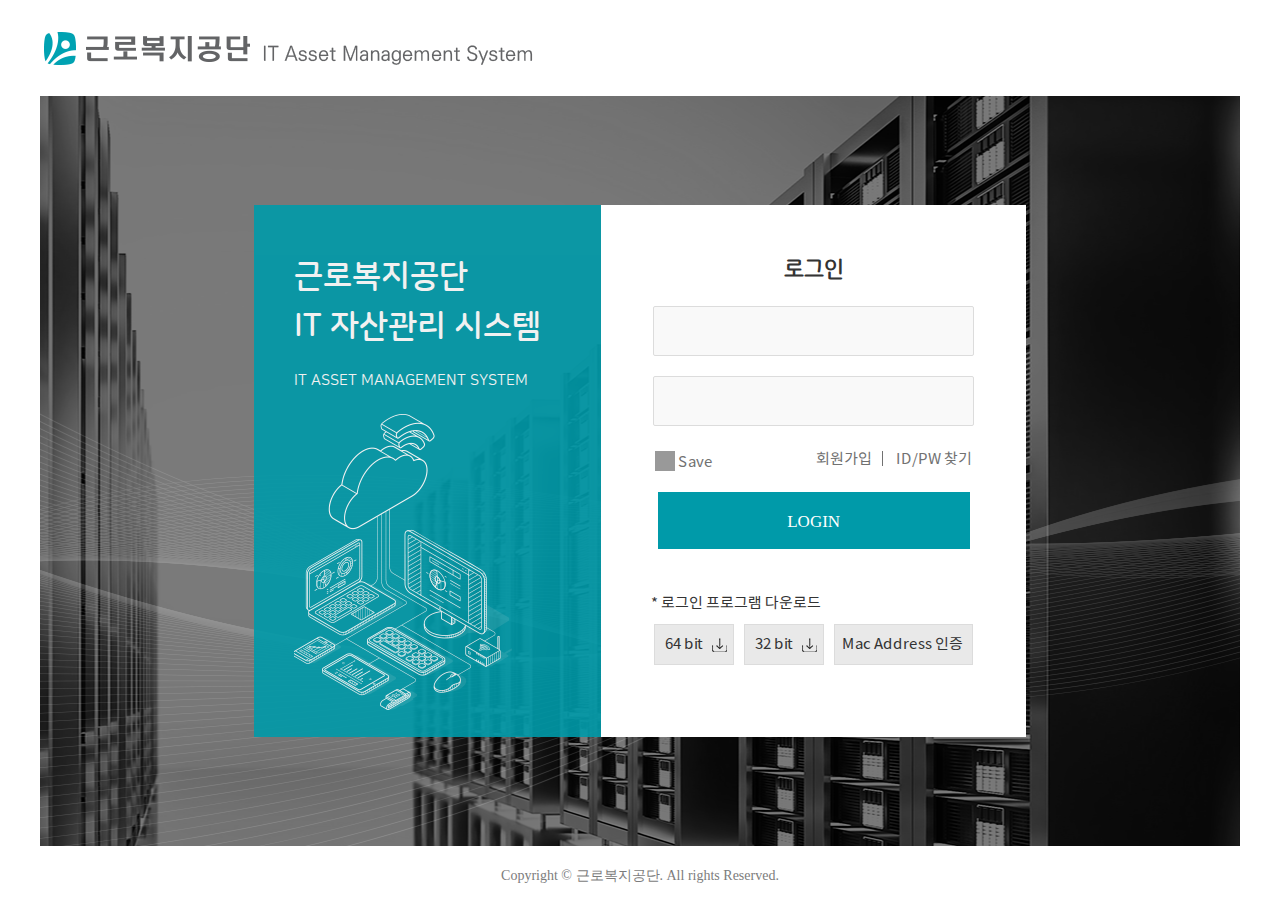
<file: ITAMNEW/target/itam-1.0.0-BUILD-SNAPSHOT/resources/ITAM/index.html>
<!DOCTYPE html>
<html lang="en" class="no-js">
<html xmlns="http://www.w3.org/1999/xhtml" xml:lang="en" lang="en">
<head>
    <title>근로복지공단 ITAM</title>
    <meta http-equiv="Content-Type" content="text/html; charset=utf-8" />
    <meta http-equiv="Content-Script-Type" content="text/javascript" />
    <meta http-equiv="Content-Style-Type" content="text/css" />
    <meta http-equiv="X-UA-Compatible" content="IE=edge" />
    <meta name="viewport" content="width=device-width,initial-scale=1.0,minimum-scale=1.0,maximum-scale=1.0,user-scalable=no">
    <link rel="stylesheet" type="text/css" href="css/import.css" />
    <script type="text/javascript" src="js/jquery-1.9.1.js"></script>
    <script type="text/javascript" src="js/script.js"></script>
</head>
<body>
<ul id="go-main">
    <li><a href="#a" title="본문 바로가기" >본문 바로가기</a></li>
</ul>
<div class="main-wrap">
    <header>
        <div class="main-header">
            <img src="img/main/main-logo.png" alt="" title="근로복지 공단">
        </div>
    </header>

    <div class="main-center ">
        <div class="login-box">
            <div class="left-login">
                    <h2 class="pd-b20"><b>근로복지공단 <div class="pd-b5"></div> IT 자산관리 시스템</b></h2>
                    <div class="login-lams pd-b20 pd-l40">
                        <p>IT ASSET MANAGEMENT SYSTEM</p>
                    </div>

                    <div class="image-login pd-l40">
                        <img src="img/main/bg-login.png" alt="" title="근로복지공단 IT 자산관리 시스템">
                    </div>
            </div>
            
            <div class="right-login">   
                <div class="align-login">
                    <h3 class="login-title">로그인</h3>
                    <form method="post">
                        <input name="usarid" type="text" class="login-id">
                        <input name="password" type="password" class="login-id">
                        
                        <ul>
                            <li><input type="checkbox" name="saveId" /> <label for="saveId">Save</lavel></li>
                            <li><a href="#" title="회원가입" class="li-su">회원가입</a></li>
                            <li><a href="#" title="ID/PW 찾기">ID/PW 찾기</a></li>
                        </ul>

                        <div class="login-button">
                            <a href="#" title="LOGIN">LOGIN</a>
                        </div>
                    </form>    

                    <div class="login-text pd-b10 ">
                        <p>* 로그인 프로그램 다운로드</p>
                    </div>

                    <div class="login-program">
                        <a href="#" totle="64bit" class="download-image">64 bit</a>
                        <a href="#" totle="32bit" class="download-image">32 bit</a>
                        <a href="#" totle="Mac Address 인증">Mac Address 인증</a>
                    </div>
                </div>
            </div>
        </div>
    </div>
    
    <footer>
        <div class="main-footer">
            <p>Copyright © 근로복지공단. All rights Reserved.</p>
        </div>
    </footer>
</div>
</body>
</body>
</html>
</file>
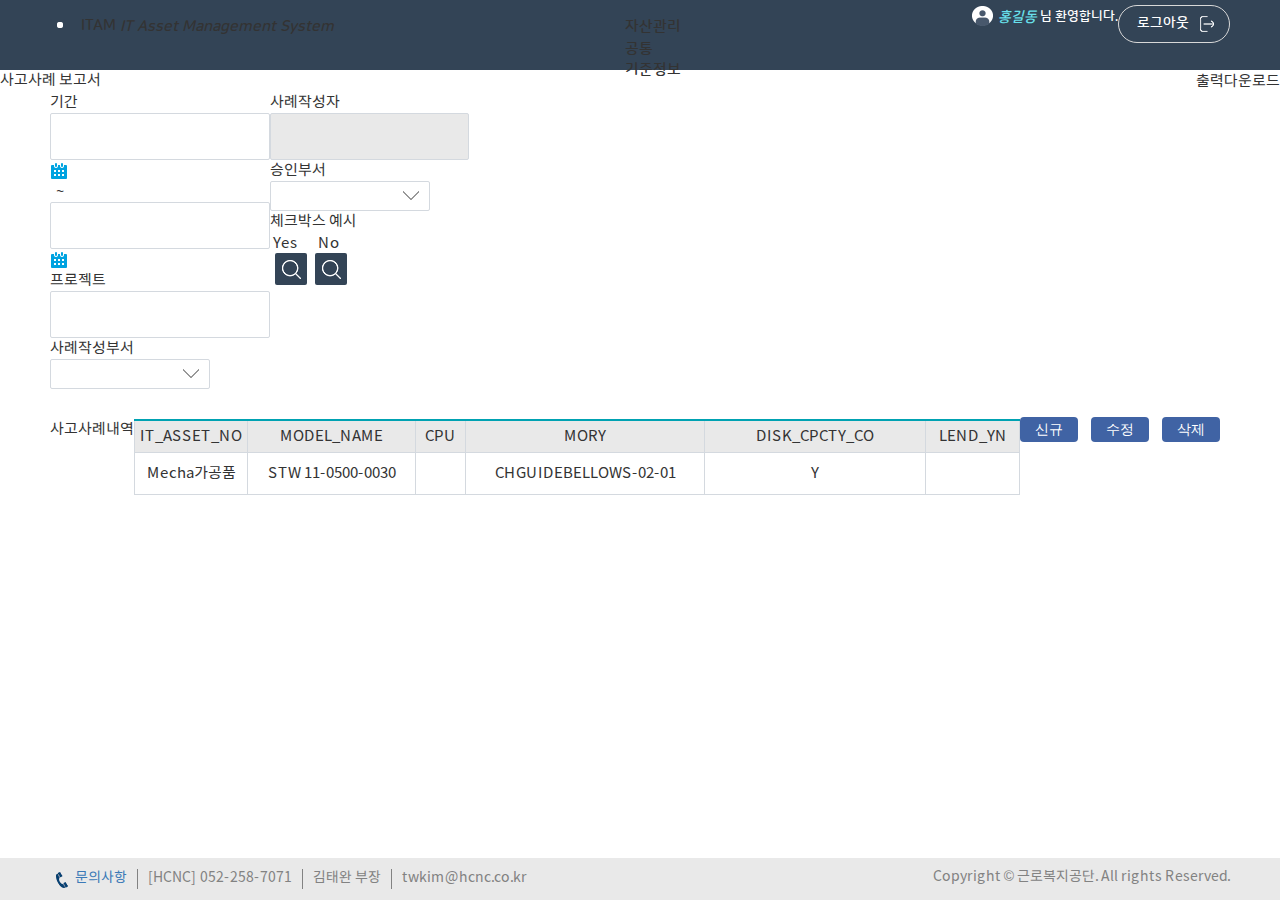
<file: ITAMNEW/target/itam-1.0.0-BUILD-SNAPSHOT/resources/ITAM/sub.html>
<!DOCTYPE html>
<html lang="en" class="no-js">
<html xmlns="http://www.w3.org/1999/xhtml" xml:lang="en" lang="en">
<head>
    <title>근로복지공단 ITAM</title>
    <meta http-equiv="Content-Type" content="text/html; charset=utf-8" />
    <meta http-equiv="Content-Script-Type" content="text/javascript" />
    <meta http-equiv="Content-Style-Type" content="text/css" />
    <meta http-equiv="X-UA-Compatible" content="IE=edge" />
    <meta name="viewport" content="width=device-width,initial-scale=1.0,minimum-scale=1.0,maximum-scale=1.0,user-scalable=no">
    <link rel="stylesheet" type="text/css" href="css/import.css" />
    <script type="text/javascript" src="js/jquery-1.9.1.js"></script>
    <script type="text/javascript" src="js/script.js"></script>
    <style>
        * {box-sizing: border-box;}
    </style>
</head>
<body>
<div class="sub-wrap">
    <div class="sub-header">
        <div class="title">
            <a href="#"><img src="img/common/icon-title.png"> &nbsp;&nbsp;
            <span>ITAM&nbsp;<em>IT Asset Management System</em></span>
            </a>
        </div>
        <div class="menu">
            <ul>
                <li><a href="#" title="자산관리">자산관리</a></li>
                <li><a href="#" title="공통">공통</a></li>
                <li><a href="#" title="기준정보">기준정보</a></li>
            </ul>
        </div>
        <div class="welcome">
            <img src="img/common/icon-user.png">
            <span><em>홍길동</em> 님 환영합니다.</span>
            <a href="#" title="로그아웃">로그아웃</a>
        </div>
    </div>
    <div class="sub-container">
        <div class="top-cont">
            <div class="fl">
                <p>사고사례 보고서</p>
            </div>
            <div class="fr">
                <ul>
                    <li class="fl">
                        <a class="btn-top" href="#" title="출력">출력</a>
                    </li>
                    <li class="fl">
                        <a class="btn-top" href="#" title="다운로드">다운로드</a>
                    </li>
                </ul>
            </div>
        </div>
        <div class="middle-cont">
            <form method="post" action="">
                <div class="search-box">
                    <div class="fl">
                        <div>
                            <p>기간</p>
                            <div>
                                <input type="text">
                                <img class="cal" src="img/common/icon-calendar.png">
                            </div>
                            &nbsp;&nbsp;~&nbsp;&nbsp;
                            <div>
                                <input type="text">
                                <img class="cal" src="img/common/icon-calendar.png">
                            </div>
                        </div>
                        <div>
                            <p>프로젝트</p>
                            <input type="text">
                        </div>
                        <div>
                            <p>사례작성부서</p>
                            <select></select>
                        </div>
                    </div>
                    <div class="fl">
                        <div>
                            <p>사례작성자</p>
                            <input class="readOnly" type="text">
                        </div>
                        <div>
                            <p>승인부서</p>
                            <select></select>
                        </div>
                        <div>
                            <p>체크박스 예시</p>
                            <input type="radio" name="check" id="rdy" value="yes">
                            <label for="rdy">Yes</label> &nbsp;&nbsp;&nbsp;&nbsp;
                            <input type="radio" name="check" id="rdn" value="no">
                            <label for="rdn">No</label>
                        </div>
                    </div>
                </div>
                <div class="btn-search-wrap">
                    <a class="btn-search" href="#" title="조회">조회</a>
                    <a class="btn-search" href="#" title="검색초기화">검색 초기화</a>
                </div>
            </form>
        </div>
        <div class="bottom-cont">
            <div class="section  wp100">
                <div class="btn-div">
                    <p class="fl">사고사례내역</p>
                    <ul class="fr">
                        <li>
                            <a class="btn-right" href="#" title="신규">신규</a>
                            <a class="btn-right" href="#" title="수정">수정</a>
                            <a class="btn-right" href="#" title="삭제">삭제</a>
                        </li>
                    </ul>
                </div>
                <div class="table-div scro-x">
                    <table class="table-type01">
                        <colgroup>
                            <col class="wp10">
                            <col class="wp19">
                            <col>
                            <col>
                            <col class="wp25">
                            <col>
                        </colgroup>
                        <thead>
                            <tr>
                                <th scope="col">IT_ASSET_NO</th>
                                <th scope="col">MODEL_NAME</th>
                                <th scope="col">CPU</th>
                                <th scope="col">MORY</th>
                                <th scope="col">DISK_CPCTY_CO</th>
                                <th scope="col">LEND_YN</th>
                            </tr>
                        </thead>
                        <tbody>
                            <tr>
                                <td>Mecha가공품</td>
                                <td>STW 11-0500-0030</td>
                                <td></td>
                                <td>CHGUIDEBELLOWS-02-01</td>
                                <td>Y</td>
                                <td></td>
                            </tr>
                        </tbody>
                    </table>
                </div>
            </div>
        </div>
    </div>
    <div class="sub-footer">
        <div class="fl">
            <img src="img/common/icon-phone.png">
            <ul>
                <li class="fl">문의사항</li>
                <li class="fl">[HCNC] 052-258-7071</li>
                <li class="fl">김태완 부장</li>
                <li class="fl">twkim@hcnc.co.kr</li>
            </ul>
        </div>
        <div class="fr">
            Copyright © 근로복지공단. All rights Reserved.
        </div>
    </div>
</div>

</body>
</html>
</file>
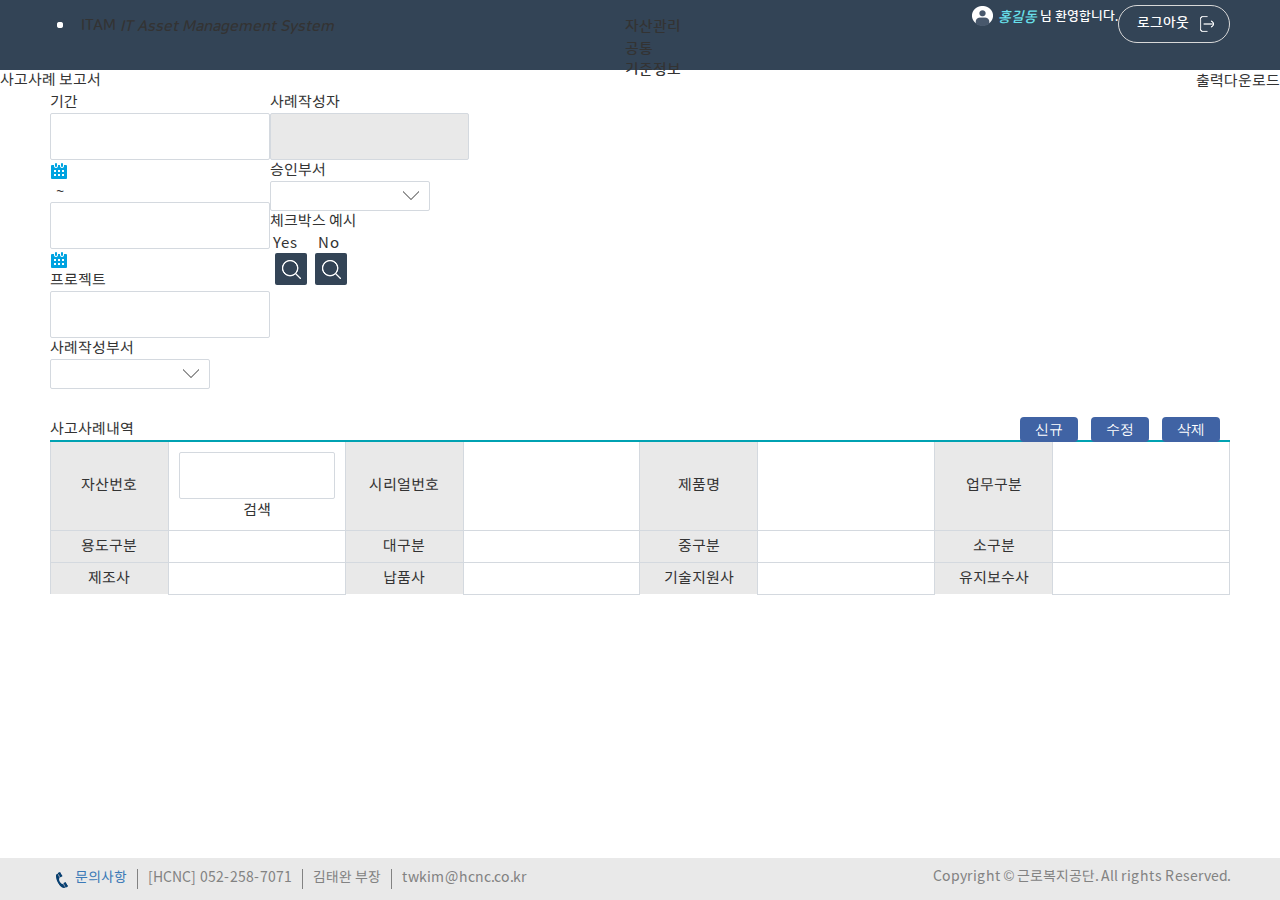
<file: ITAMNEW/target/itam-1.0.0-BUILD-SNAPSHOT/resources/ITAM/sub_02.html>
<!DOCTYPE html>
<html lang="en" class="no-js">
<html xmlns="http://www.w3.org/1999/xhtml" xml:lang="en" lang="en">
<head>
    <title>근로복지공단 ITAM</title>
    <meta http-equiv="Content-Type" content="text/html; charset=utf-8" />
    <meta http-equiv="Content-Script-Type" content="text/javascript" />
    <meta http-equiv="Content-Style-Type" content="text/css" />
    <meta http-equiv="X-UA-Compatible" content="IE=edge" />
    <meta name="viewport" content="width=device-width,initial-scale=1.0,minimum-scale=1.0,maximum-scale=1.0,user-scalable=no">
    <link rel="stylesheet" type="text/css" href="css/import.css" />
    <script type="text/javascript" src="js/jquery-1.9.1.js"></script>
    <script type="text/javascript" src="js/script.js"></script>
    <style>
        * {box-sizing: border-box;}
    </style>
</head>
<body>
<div class="sub-wrap">
    <div class="sub-header">
        <div class="title">
            <a href="#"><img src="img/common/icon-title.png"> &nbsp;&nbsp;
            <span>ITAM&nbsp;<em>IT Asset Management System</em></span>
            </a>
        </div>
        <div class="menu">
            <ul>
                <li><a href="#" title="자산관리">자산관리</a></li>
                <li><a href="#" title="공통">공통</a></li>
                <li><a href="#" title="기준정보">기준정보</a></li>
            </ul>
        </div>
        <div class="welcome">
            <img src="img/common/icon-user.png">
            <span><em>홍길동</em> 님 환영합니다.</span>
            <a href="#" title="로그아웃">로그아웃</a>
        </div>
    </div>
    <div class="sub-container">
        <div class="top-cont">
            <div class="fl">
                <p>사고사례 보고서</p>
            </div>
            <div class="fr">
                <ul>
                    <li class="fl">
                        <a class="btn-top" href="#" title="출력">출력</a>
                    </li>
                    <li class="fl">
                        <a class="btn-top" href="#" title="다운로드">다운로드</a>
                    </li>
                </ul>
            </div>
        </div>
        <div class="middle-cont">
            <form method="post" action="">
                <div class="search-box">
                    <div class="fl"> <!-- 왼쪽 줄 시작 -->
                        <div>
                            <p>기간</p>
                            <div>
                                <input type="text">
                                <img class="cal" src="img/common/icon-calendar.png">
                            </div>
                            &nbsp;&nbsp;~&nbsp;&nbsp;
                            <div>
                                <input type="text">
                                <img class="cal" src="img/common/icon-calendar.png">
                            </div>
                        </div>
                        <div>
                            <p>프로젝트</p>
                            <input type="text">
                        </div>
                        <div>
                            <p>사례작성부서</p>
                            <select></select>
                        </div>
                    </div>
                    <div class="fl"> <!-- 오른쪽 줄 시작-->
                        <div>
                            <p>사례작성자</p>
                            <input class="readOnly" type="text">
                        </div>
                        <div>
                            <p>승인부서</p>
                            <select></select>
                        </div>
                        <div>
                            <p>체크박스 예시</p>
                            <input type="radio" name="check" id="rdy" value="yes">
                            <label for="rdy">Yes</label> &nbsp;&nbsp;&nbsp;&nbsp;
                            <input type="radio" name="check" id="rdn" value="no">
                            <label for="rdn">No</label>
                        </div>
                    </div>
                </div> <!-- search-box end -->
                <div class="btn-search-wrap">
                    <a class="btn-search" href="#" title="조회">조회</a>
                    <a class="btn-search" href="#" title="검색초기화">검색 초기화</a>
                </div> <!-- btn-search-wrap end -->
            </form>
        </div> <!-- middle-cont end -->
        <div class="bottom-cont">
            <div class="section  wp100">
                <div class="btn-div">
                    <p class="fl">사고사례내역</p>
                    <ul class="fr">
                        <li>
                            <a class="btn-right" href="#" title="신규">신규</a>
                            <a class="btn-right" href="#" title="수정">수정</a>
                            <a class="btn-right" href="#" title="삭제">삭제</a>
                        </li>
                    </ul>
                </div>
                <div class="table-div">
                    <table class="table-type01">
                        <colgroup>
                            <col class="wp10">
                            <col class="wp15">
                            <col class="wp10">
                            <col class="wp15">
                            <col class="wp10">
                            <col class="wp15">
                            <col class="wp10">
                            <col class="wp15">
                        </colgroup>
                        <tbody>
                            <tr>
                                <th>자산번호</th>
                                <td><input type="text"><a href="#" title="검색">검색</a></td>
                                <th>시리얼번호</th>
                                <td></td>
                                <th>제품명</th>
                                <td></td>
                                <th>업무구분</th>
                                <td></td>
                            </tr>
                            <tr>
                                <th>용도구분</th>
                                <td></td>
                                <th>대구분</th>
                                <td></td>
                                <th>중구분</th>
                                <td></td>
                                <th>소구분</th>
                                <td></td>
                            </tr>
                            <tr>
                                <th>제조사</th>
                                <td></td>
                                <th>납품사</th>
                                <td></td>
                                <th>기술지원사</th>
                                <td></td>
                                <th>유지보수사</th>
                                <td></td>
                            </tr>
                        </tbody>                        
                    </table>
                </div>
            </div> <!-- section end -->
        </div> <!-- bottom-cont end -->
    </div>
    <div class="sub-footer">
        <div class="fl">
            <img src="img/common/icon-phone.png">
            <ul>
                <li class="fl">문의사항</li>
                <li class="fl">[HCNC] 052-258-7071</li>
                <li class="fl">김태완 부장</li>
                <li class="fl">twkim@hcnc.co.kr</li>
            </ul>
        </div>
        <div class="fr">
            Copyright © 근로복지공단. All rights Reserved.
        </div>
    </div> <!-- sub-footer end -->
</div> <!-- sub-wrap end -->

</body>
</html>
</file>
<file: ITAMNEW/target/itam-1.0.0-BUILD-SNAPSHOT/resources/ITAM/css/import.css>
@charset "UTF-8";

@import url("reset.css");
@import url("font.css");
@import url("common.css");
@import url("main.css");
@import url("contents.css");
</file>
